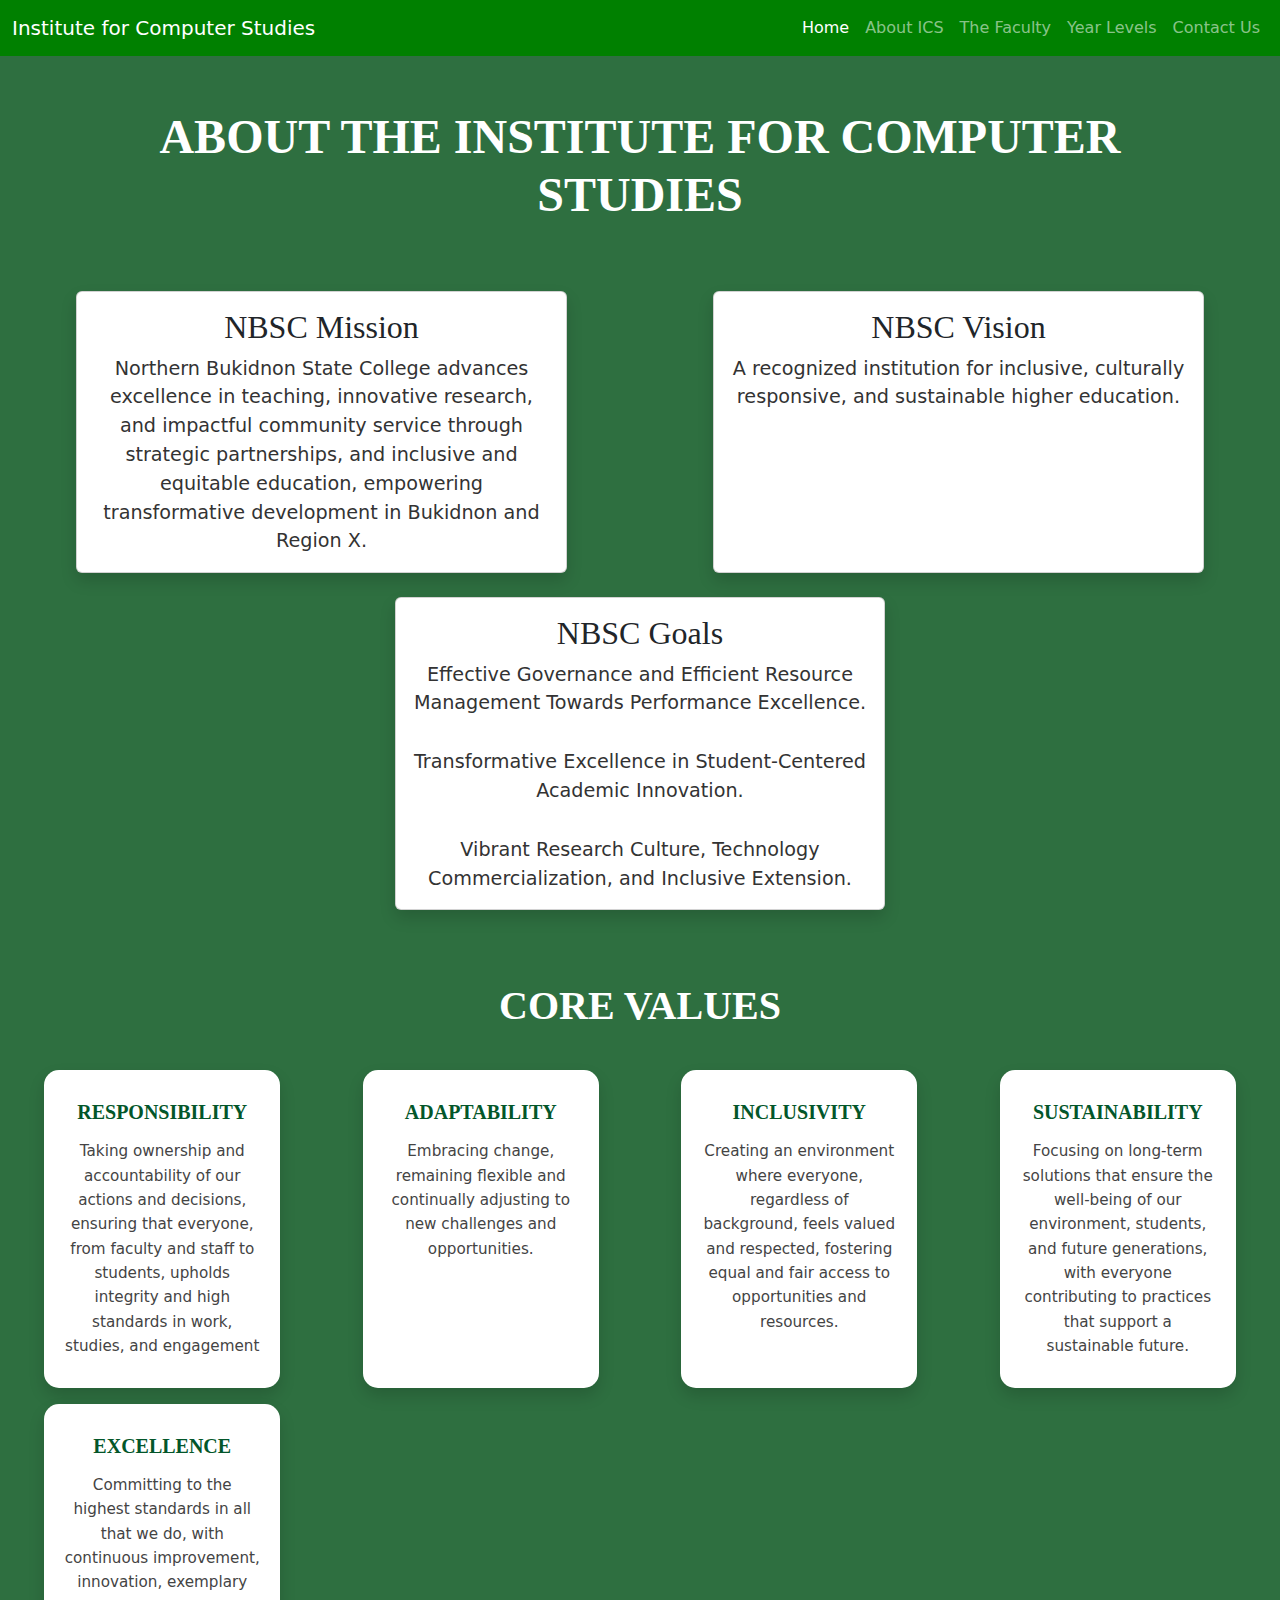
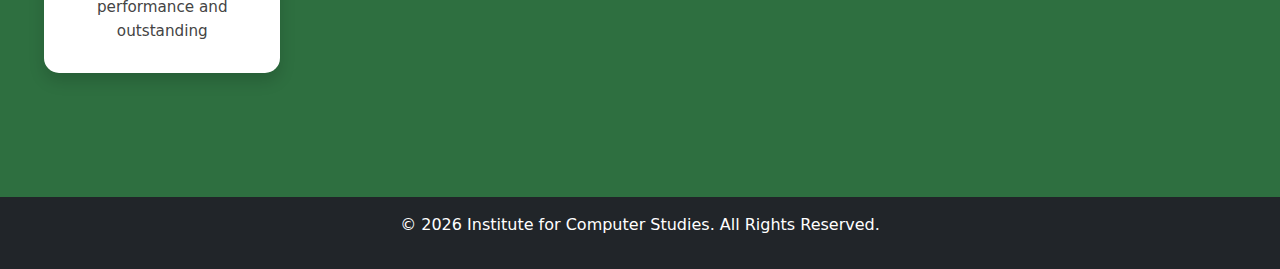
<file: about-ics.html>
<!DOCTYPE html>
<html lang="en">
<head>
    <meta charset="UTF-8">
    <meta name="viewport" content="width=device-width, initial-scale=1.0">
    <title>Institute for Computer Studies About ICS</title>
    <link href="https://cdn.jsdelivr.net/npm/bootstrap@5.3.3/dist/css/bootstrap.min.css" rel="stylesheet"
        integrity="sha384-QWTKZyjpPEjISv5WaRU9OFeRpok6YctnYmDr5pNlyT2bRjXh0JMhjY6hW+ALEwIH" crossorigin="anonymous">

    <link rel="stylesheet" href="style.css">
    <style>
    body {

    background-color: #2E6F40;
}
</style>
</head>
<body>
    <header>
        <nav class="navbar navbar-expand-lg navbar-dark fixed-top" style="background-color: green;">
            <div class="container-fluid">
                <a class="navbar-brand" href="index.html">Institute for Computer Studies</a>
                <button class="navbar-toggler" type="button" data-bs-toggle="collapse" data-bs-target="#navbarNav"
                    aria-controls="navbarNav" aria-expanded="false" aria-label="Toggle navigation">
                    <span class="navbar-toggler-icon"></span>
                </button>
                <div class="collapse navbar-collapse" id="navbarNav">
                    <ul class="navbar-nav ms-auto">
                        <li class="nav-item"><a class="nav-link active" aria-current="page" href="index.html">Home</a>
                        </li>
                        <li class="nav-item"><a class="nav-link" href="about-ics.html">About ICS</a></li>
                        <li class="nav-item"><a class="nav-link" href="faculty.html">The Faculty</a></li>
                        <li class="nav-item"><a class="nav-link" href="yearlevels.html">Year Levels</a></li>
                        <li class="nav-item"><a class="nav-link" href="contact.html">Contact Us</a></li>
                    </ul>
                </div>
            </div>
        </nav>
    </header>

    <main class="about-page-body">
        <div class="container py-5">
            <h2>About the Institute for Computer Studies</h2>
        </div>
        <div class="row">
            <div class="col-md-6 mb-4">
                <div class="card h-100 shadow mission-vision-goals">
                    <div class="card-body">
                        <h5 class="card-title">NBSC Mission</h5>
                        <p class="card-text">
                            Northern Bukidnon State College advances excellence in teaching, innovative research, and
                            impactful community service through strategic partnerships, and inclusive and equitable
                            education, empowering transformative development in Bukidnon and Region X.
                        </p>
                    </div>
                </div>
            </div>
            <div class="col-md-6 mb-4">
                <div class="card h-100 shadow mission-vision-goals">
                    <div class="card-body">
                        <h5 class="card-title">NBSC Vision</h5>
                        <p class="card-text">
                            A recognized institution for inclusive, culturally responsive, and sustainable higher
                            education.
                        </p>
                    </div>
                </div>
            </div>
        </div>
        <div class="row justify-content-center">
            <div class="col-md-6 mb-4">
                <div class="card h-100 shadow mission-vision-goals">
                    <div class="card-body">
                        <h5 class="card-title">NBSC Goals</h5>
                        <p class="card-text">
                            Effective Governance and Efficient Resource Management Towards Performance Excellence.
                        </p>
                        <p class="card-text">
                            Transformative Excellence in Student-Centered Academic Innovation.
                        </p>
                        <p class="card-text">
                            Vibrant Research Culture, Technology Commercialization, and Inclusive Extension.
                        </p>
                    </div>
                </div>
            </div>
        </div>
    </section>
    <section class="my-5">
        <h2>Core Values</h2>
        <div class="row text-center">
            <div class="col-lg-3 col-sm-6 mb-3">
                <div class="card h-100 shadow">
                    <div class="card-body">
                        <h5 class="card-title">Responsibility</h5>
                        <p class="card-text">Taking ownership and accountability of our actions and decisions, ensuring
                            that everyone, from faculty and staff to students, upholds integrity and high standards in
                            work, studies, and engagement</p>
                    </div>
                </div>
            </div>
            <div class="col-lg-3 col-sm-6 mb-3">
                <div class="card h-100 shadow">
                    <div class="card-body">
                        <h5 class="card-title">Adaptability</h5>
                        <p class="card-text">Embracing change, remaining flexible and continually adjusting to new
                            challenges and opportunities.</p>
                    </div>
                </div>
            </div>
            <div class="col-lg-3 col-sm-6 mb-3">
                <div class="card h-100 shadow">
                    <div class="card-body">
                        <h5 class="card-title">Inclusivity</h5>
                        <p class="card-text">Creating an environment where everyone, regardless of background, feels
                            valued and respected, fostering equal and fair access to opportunities and resources.</p>
                    </div>
                </div>
            </div>
            <div class="col-lg-3 col-sm-6 mb-3">
                <div class="card h-100 shadow">
                    <div class="card-body">
                        <h5 class="card-title">Sustainability</h5>
                        <p class="card-text">Focusing on long-term solutions that ensure the well-being of our
                            environment, students, and future generations, with everyone contributing to practices that
                            support a sustainable future.</p>
                    </div>
                </div>
            </div>
            <div class="col-lg-3 col-sm-6 mb-3">
                <div class="card h-100 shadow">
                    <div class="card-body">
                        <h5 class="card-title">Excellence</h5>
                        <p class="card-text">Committing to the highest standards in all that we do, with continuous
                            improvement, innovation, exemplary performance and outstanding</p>
                    </div>
                </div>
            </div>
    </section>
    </main>
    <footer class="bg-dark text-white text-center py-3">
        <p>&copy; 2026 Institute for Computer Studies. All Rights Reserved.</p>
    </footer>
</body>
<script src="script.js"></script>
</html>
</file>
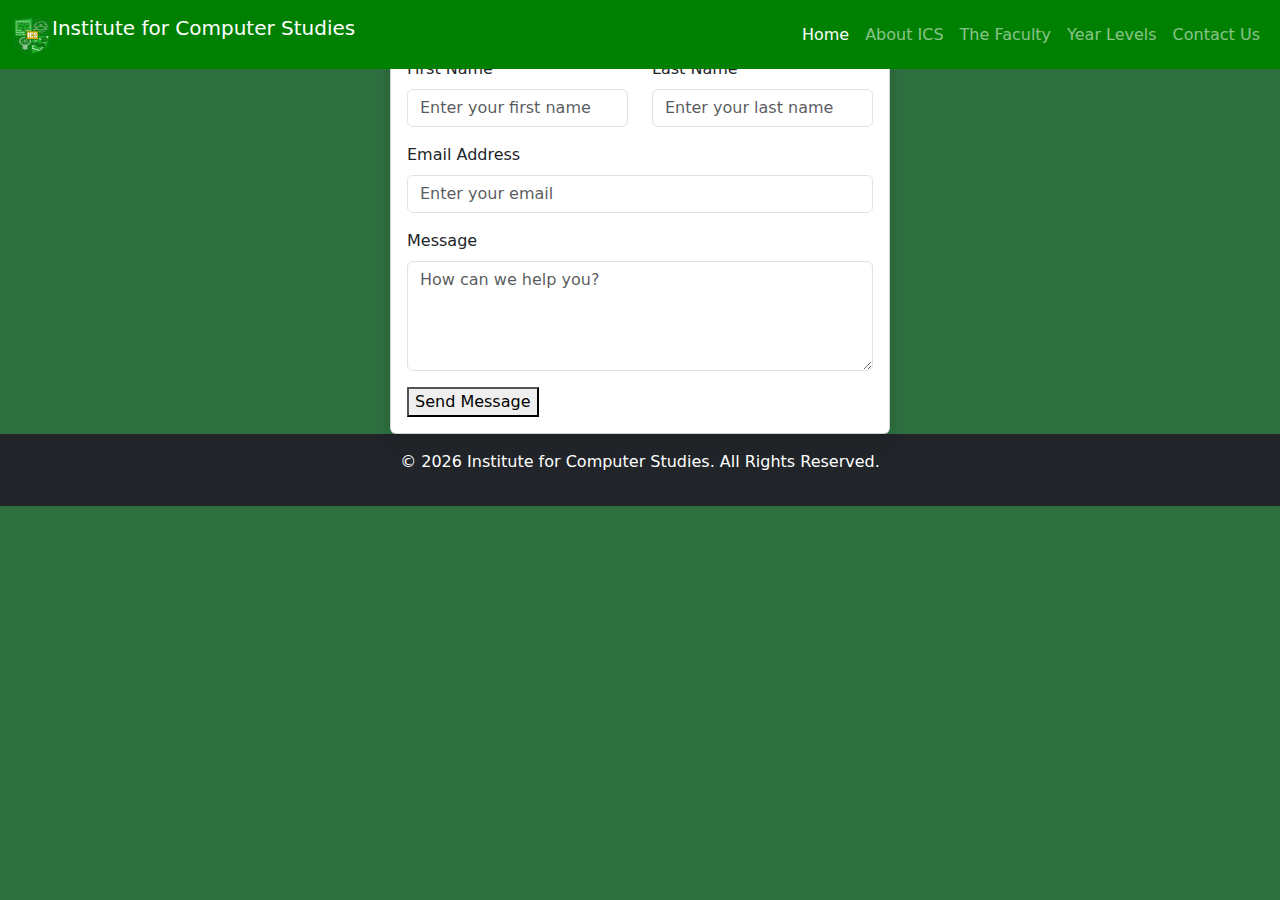
<file: contact.html>
<!DOCTYPE html>
<html lang="en">
<head>
    <meta charset="UTF-8">
    <meta name="viewport" content="width=device-width, initial-scale=1.0">
    <title>Institute for Computer Studies Contact Us</title>
    <link href="https://cdn.jsdelivr.net/npm/bootstrap@5.3.3/dist/css/bootstrap.min.css" rel="stylesheet"
        integrity="sha384-QWTKZyjpPEjISv5WaRU9OFeRpok6YctnYmDr5pNlyT2bRjXh0JMhjY6hW+ALEwIH" crossorigin="anonymous">

    <link rel="stylesheet" href="style.css">
    <style>
    body {

    background-color: #2E6F40;
}
</style>
</head>
<body>
    <header>
        <nav class="navbar navbar-expand-lg navbar-dark fixed-top" style="background-color: green;">
            <div class="container-fluid">
                <a class="navbar-brand" href="index.html"><img src="images/ICS Official Logo (Version4).png" alt="ICS Logo" width="40" height="40" class="d-inline-block align-text-top">Institute for Computer Studies</a>
                <button class="navbar-toggler" type="button" data-bs-toggle="collapse" data-bs-target="#navbarNav"
                    aria-controls="navbarNav" aria-expanded="false" aria-label="Toggle navigation">
                    <span class="navbar-toggler-icon"></span>
                </button>
                <div class="collapse navbar-collapse" id="navbarNav">
                    <ul class="navbar-nav ms-auto">
                        <li class="nav-item"><a class="nav-link active" aria-current="page" href="index.html">Home</a>
                        </li>
                        <li class="nav-item"><a class="nav-link" href="about-ics.html">About ICS</a></li>
                        <li class="nav-item"><a class="nav-link" href="faculty.html">The Faculty</a></li>
                        <li class="nav-item"><a class="nav-link" href="yearlevels.html">Year Levels</a></li>
                        <li class="nav-item"><a class="nav-link" href="contact.html">Contact Us</a></li>
                    </ul>
                </div>
            </div>
        </nav>
    </header>

    <main class="note-section d-flex justify-content-center">
    <div class="card shadow" style="max-width: 500px; width: 100%;">
        <div class="card-body">
            <h5 class="card-title mb-3">Contact Us</h5>

            <form class="contact-form">
                <div class="row">
                    <div class="col-md-6 mb-3">
                        <label class="form-label">First Name</label>
                        <input type="text" class="form-control" placeholder="Enter your first name" required>
                    </div>

                    <div class="col-md-6 mb-3">
                        <label class="form-label">Last Name</label>
                        <input type="text" class="form-control" placeholder="Enter your last name" required>
                    </div>
                </div>

                <div class="mb-3">
                    <label class="form-label">Email Address</label>
                    <input type="email" class="form-control" placeholder="Enter your email" required>
                </div>

                <div class="mb-3">
                    <label class="form-label">Message</label>
                    <textarea class="form-control" rows="4" placeholder="How can we help you?" required></textarea>
                </div>

                <button id="sendBtn" type="button">Send Message</button>
            </form>
        </div>
    </div>
</main>

 <footer class="bg-dark text-white text-center py-3">
        <p>&copy; 2026 Institute for Computer Studies. All Rights Reserved.</p>
    </footer>
</body>
<script src="script.js"></script>
</html>
</file>
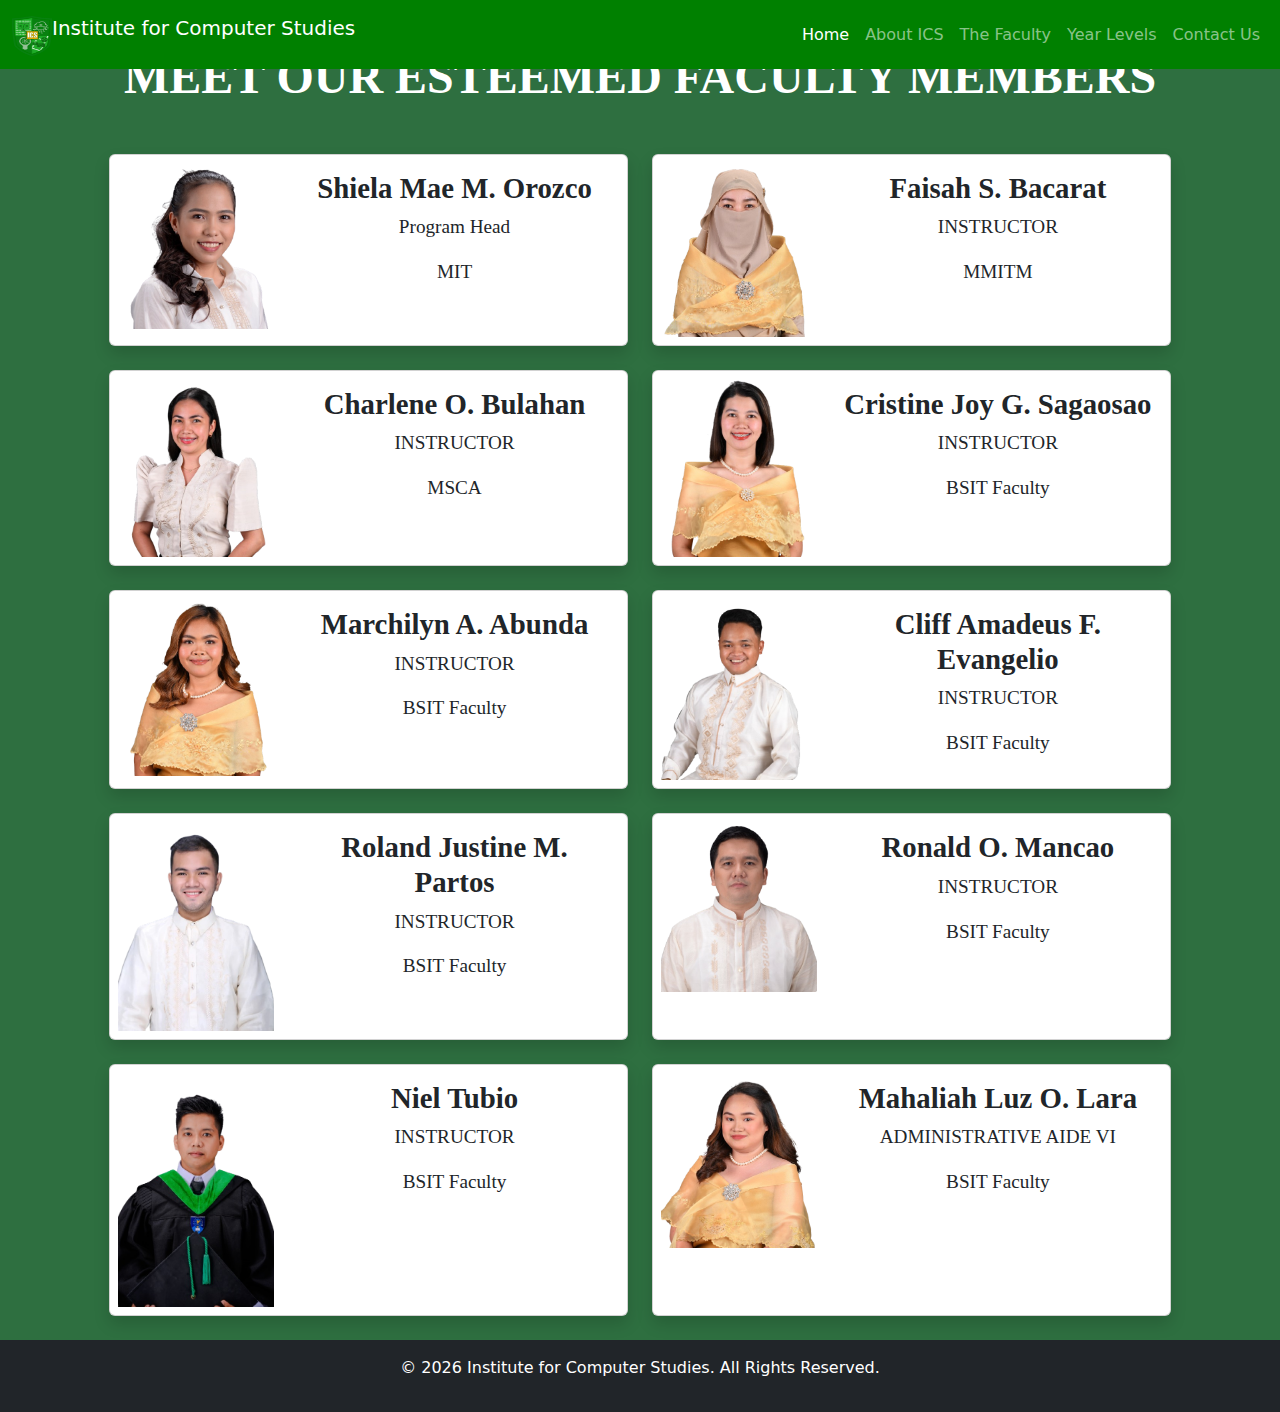
<file: faculty.html>
<!DOCTYPE html>
<html lang="en">
<head>
    <meta charset="UTF-8">
    <meta name="viewport" content="width=device-width, initial-scale=1.0">
    <title>Institute for Computer Studies Faculty</title>
    <link href="https://cdn.jsdelivr.net/npm/bootstrap@5.3.3/dist/css/bootstrap.min.css" rel="stylesheet"
        integrity="sha384-QWTKZyjpPEjISv5WaRU9OFeRpok6YctnYmDr5pNlyT2bRjXh0JMhjY6hW+ALEwIH" crossorigin="anonymous">

    <link rel="stylesheet" href="style.css">
    <style>
        body {
            background-color: #2E6F40;
        }
    </style>
</head>
<body>
    <header>
        <nav class="navbar navbar-expand-lg navbar-dark fixed-top" style="background-color: green;">
            <div class="container-fluid">
                <a class="navbar-brand" href="index.html"><img src="images/ICS Official Logo (Version4).png" alt="ICS Logo" width="40" height="40" class="d-inline-block align-text-top">Institute for Computer Studies</a>
                <button class="navbar-toggler" type="button" data-bs-toggle="collapse" data-bs-target="#navbarNav"
                    aria-controls="navbarNav" aria-expanded="false" aria-label="Toggle navigation">
                    <span class="navbar-toggler-icon"></span>
                </button>
                <div class="collapse navbar-collapse" id="navbarNav">
                    <ul class="navbar-nav ms-auto">
                        <li class="nav-item"><a class="nav-link active" aria-current="page" href="index.html">Home</a>
                        </li>
                        <li class="nav-item"><a class="nav-link" href="about-ics.html">About ICS</a></li>
                        <li class="nav-item"><a class="nav-link" href="faculty.html">The Faculty</a></li>
                        <li class="nav-item"><a class="nav-link" href="yearlevels.html">Year Levels</a></li>
                        <li class="nav-item"><a class="nav-link" href="contact.html">Contact Us</a></li>
                    </ul>
                </div>
            </div>
        </nav>
    </header>
    <main class="faculty-section">
        <h2 class="text-center text-white my-5">Meet Our Esteemed Faculty Members</h2>
         <div class="row">
                <div class="col-md-5 mb-4">
                    <div class="card shadow h-100">
                        <div class="row g-0">
                            <div class="col-md-4">
                            <img src="images/Maam_Shiela.png" class="img-fluid rounded-start p-2" alt="Faculty Head 1">
                            </div>
                            <div class="col-md-8">
                                <div class="card-body">
                                    <h5 class="card-title">Shiela Mae M. Orozco</h5>
                                    <p class="card-text">Program Head</p>
                                    <p class="card-text">MIT</p>
                                </div>
                            </div>
                        </div>
                    </div>
                </div>
                
                <div class="col-md-5 mb-4">
                    <div class="card shadow h-100">
                        <div class="row g-0">
                            <div class="col-md-4">
                            <img src="images/Maam_Fai.png" class="img-fluid rounded-start p-2" alt="Faculty Head 1">
                            </div>
                            <div class="col-md-8">
                                <div class="card-body">
                                    <h5 class="card-title">Faisah S. Bacarat</h5>
                                    <p class="card-text">INSTRUCTOR</p>
                                    <p class="card-text">MMITM</p>
                                </div>
                            </div>
                        </div>
                    </div>
                </div>
                
                <div class="col-md-5 mb-4">
                    <div class="card shadow h-100">
                        <div class="row g-0">
                            <div class="col-md-4">
                            <img src="images/Maam_Charlene.png" class="img-fluid rounded-start p-2" alt="Faculty Head 1">
                            </div>
                            <div class="col-md-8">
                                <div class="card-body">
                                    <h5 class="card-title">Charlene O. Bulahan</h5>
                                    <p class="card-text">INSTRUCTOR</p>
                                    <p class="card-text">MSCA</p>
                                </div>
                            </div>
                        </div>
                    </div>
                </div>
                
                <div class="col-md-5 mb-4">
                    <div class="card shadow h-100">
                        <div class="row g-0">
                            <div class="col-md-4">
                            <img src="images/Maam_Tine.png" class="img-fluid rounded-start p-2" alt="Faculty Head 1">
                            </div>
                            <div class="col-md-8">
                                <div class="card-body">
                                    <h5 class="card-title">Cristine Joy G. Sagaosao</h5>
                                    <p class="card-text">INSTRUCTOR</p>
                                    <p class="card-text">BSIT Faculty</p>
                                </div>
                            </div>
                        </div>
                    </div>
                </div>
                
                <div class="col-md-5 mb-4">
                    <div class="card shadow h-100">
                        <div class="row g-0">
                            <div class="col-md-4">
                            <img src="images/Maam_March.png" class="img-fluid rounded-start p-2" alt="Faculty Head 1">
                            </div>
                            <div class="col-md-8">
                                <div class="card-body">
                                    <h5 class="card-title">Marchilyn A. Abunda</h5>
                                    <p class="card-text">INSTRUCTOR</p>
                                    <p class="card-text">BSIT Faculty</p>
                                </div>
                            </div>
                        </div>
                    </div>
                </div>
                 
                <div class="col-md-5 mb-4">
                    <div class="card shadow h-100">
                        <div class="row g-0">
                            <div class="col-md-4">
                            <img src="images/Sir_cliff.png" class="img-fluid rounded-start p-2" alt="Faculty Head 1">
                            </div>
                            <div class="col-md-8">
                                <div class="card-body">
                                    <h5 class="card-title">Cliff Amadeus F. Evangelio</h5>
                                    <p class="card-text">INSTRUCTOR</p>
                                    <p class="card-text">BSIT Faculty</p>
                                </div>
                            </div>
                        </div>
                    </div>
                </div>
               
                <div class="col-md-5 mb-4">
                    <div class="card shadow h-100">
                        <div class="row g-0">
                            <div class="col-md-4">
                            <img src="images/Sir_Justine.png" class="img-fluid rounded-start p-2" alt="Faculty Head 1">
                            </div>
                            <div class="col-md-8">
                                <div class="card-body">
                                    <h5 class="card-title">Roland Justine M. Partos</h5>
                                    <p class="card-text">INSTRUCTOR</p>
                                    <p class="card-text">BSIT Faculty</p>
                                </div>
                            </div>
                        </div>
                    </div>
                </div>
                
                <div class="col-md-5 mb-4">
                    <div class="card shadow h-100">
                        <div class="row g-0">
                            <div class="col-md-4">
                            <img src="images/Sir_Mancao.png" class="img-fluid rounded-start p-2" alt="Faculty Head 1">
                            </div>
                            <div class="col-md-8">
                                <div class="card-body">
                                    <h5 class="card-title">Ronald O. Mancao</h5>
                                    <p class="card-text">INSTRUCTOR</p>
                                    <p class="card-text">BSIT Faculty</p>
                                </div>
                            </div>
                        </div>
                    </div>
                </div>
                
                <div class="col-md-5 mb-4">
                    <div class="card shadow h-100">
                        <div class="row g-0">
                            <div class="col-md-4">
                            <img src="images/sir_Niel.png" class="img-fluid rounded-start p-2" alt="Faculty Head 1">
                            </div>
                            <div class="col-md-8">
                                <div class="card-body">
                                    <h5 class="card-title">Niel Tubio</h5>
                                    <p class="card-text">INSTRUCTOR</p>
                                    <p class="card-text">BSIT Faculty</p>
                                </div>
                            </div>
                        </div>
                    </div>
                </div>
             
                <div class="col-md-5 mb-4">
                    <div class="card shadow h-100">
                        <div class="row g-0">
                            <div class="col-md-4">
                            <img src="images/maam_Lara.png" class="img-fluid rounded-start p-2" alt="Faculty Head 1">
                            </div>
                            <div class="col-md-8">
                                <div class="card-body">
                                    <h5 class="card-title">Mahaliah Luz O. Lara</h5>
                                    <p class="card-text">ADMINISTRATIVE AIDE VI</p>
                                    <p class="card-text">BSIT Faculty</p>
                                </div>
                            </div>
                        </div>
                    </div>
                </div>
                </div>
    </main>

    <footer class="bg-dark text-white text-center py-3">
        <p>&copy; 2026 Institute for Computer Studies. All Rights Reserved.</p>
    </footer>
</body>
<script src="script.js"></script>
</html>
</file>
<file: style.css>
.main {
    position: relative;
    height: calc(100vh - 70px);
    /* hero area below the navbar */
    padding-top: 0;
    /* we will nudge the hero content itself */
    display: flex;
    align-items: flex-start;
    /* keep hero content from vertically centering so it doesn't overlap header */
    justify-content: center;
    color: #fff;
    overflow: visible;
    /* allow page to scroll */
}

.main .bg-img {
    position: absolute;
    inset: 0;
    width: 100%;
    height: 125%;
    /* slightly larger so we can shift image upward without exposing bottom */
    top: -16%;
    /* nudge image further upward so the "COMPUTER STUDIES" header sits nicely under the navbar */
    object-fit: cover;
    object-position: center 8%;
    /* slight focal adjustment toward the top */
    z-index: 0;
    transform: translateZ(0);
}

/* overlay to match screenshot (green top, darker bottom) */
.main .overlay {
    position: absolute;
    top: -16%;
    /* same as .bg-img */
    left: 0;
    width: 100%;
    height: 125%;
    z-index: 1;
    /* darker overlay that covers the whole image for better contrast */
    background: linear-gradient(180deg,
            rgba(3, 86, 42, 0.72) 0%,
            rgba(3, 86, 42, 0.68) 30%,
            rgba(5, 12, 26, 0.72) 65%,
            rgba(3, 6, 12, 0.9) 100%);
    pointer-events: none;
    /* allow clicks through overlay */
}

.hero-content {
    position: relative;
    z-index: 2;
    text-align: center;
    max-width: 1100px;
    padding: 4rem 1rem;
    padding-top: 12rem;
    /* move content further down for better spacing */
    margin-top: 0;
}

/* Slightly less offset on small screens so content remains readable */
@media (max-width: 768px) {
    .hero-content {
        padding-top: 7rem;
    }

    .hero-title {
        font-size: clamp(1.8rem, 6vw, 3rem);
    }
}

.hero-badge {
    display: inline-block;
    background: rgba(0, 128, 0, 0.12);
    border: 1px solid rgba(0, 128, 0, 0.25);
    color: #00b020;
    padding: 6px 14px;
    border-radius: 999px;
    font-weight: 600;
    letter-spacing: .06em;
    font-size: .85rem;
    margin-bottom: 1rem;
}

/* ensure header stays above the hero */
header .navbar {
    z-index: 1100;
}

.hero-title {
    font-family: Georgia, 'Times New Roman', serif;
    font-weight: 700;
    margin: 0 0 .5rem 0;
    color: #fff;
    font-size: clamp(2.2rem, 5vw, 4.5rem);
    line-height: 1.02;
}

.hero-title .accent {
    color: #00a020;
    /* green accent */
    display: block;
    font-size: clamp(1.8rem, 4.5vw, 3.8rem);
}

.hero-lead {
    max-width: 760px;
    margin: 1rem auto 2rem auto;
    color: rgba(255, 255, 255, 0.92);
    font-size: 1.1rem;
    line-height: 1.7;
}

.hero-ctas .btn {
    min-width: 200px;
    margin: 0 .5rem;
    padding: .9rem 1.4rem;
    border-radius: .35rem;
    font-weight: 600;
}

.btn-primary-custom {
    background: transparent;
    color: #fff;
    border: 1px solid rgba(255, 255, 255, 0.85);
}

.btn-accent {
    background: #00a020;
    color: #fff;
    border: 1px solid rgba(0, 160, 32, 0.95);
}

.about-page-body {
    background-color: #2E6F40; /* light background */
    padding: 60px 15px; /* top & bottom padding */
}

.about-page-body h2 {
    font-family: Georgia, 'Times New Roman', serif;
    color: white; /* dark green heading */
    margin-bottom: 20px;
    font-weight: 700;
    font-size: 3rem;
    text-transform: uppercase;
    text-align: center;
}
.about-page-body h5 {
    font-family: Georgia, 'Times New Roman', serif;
    font-size: 2rem;
    text-align: center;
}
.about-page-body p {
    font-size: 1.2rem;
    line-height: 1.5;
    color: #333;
    margin-bottom: 30px;
    text-align: center;
}

/* Arrange NBSC sections in a grid */
.about-page-body .col-md-6 {
    margin-bottom: 40px;
}

.about-page-body .card {
    max-width: 80%;
    margin: 0 auto;
}

/* Core Values Section */
.my-5 h2 {
    font-family: Georgia, 'Times New Roman', serif;
    text-align: center;
    font-weight: 700;
    color: white;
    margin-bottom: 40px;
    font-size: 2.5rem;
    text-transform: uppercase;
}

/* Core Values Cards */
.my-5 .card {
    border: none;
    border-radius: 15px;
    transition: transform 0.3s ease, box-shadow 0.3s ease;
}

.my-5 .card:hover {
    transform: translateY(-8px);
    box-shadow: 0 15px 30px rgba(0, 0, 0, 0.2);
}

.my-5 .card-body {
    padding: 30px 20px;
    text-align: center;
}

.my-5 .card-title {
    font-family: Georgia, 'Times New Roman', serif;
    font-size: 1.25rem;
    font-weight: 700;
    color: #03562a;
    margin-bottom: 15px;
    text-transform: uppercase;
}

.my-5 .card-text {
    font-size: 0.95rem;
    color: #444;
    line-height: 1.6;
}

/* Responsive Adjustments */
@media (max-width: 768px) {
    .about-page-body h2,
    .my-5 h2 {
        font-size: 1.6rem;
    }

    .my-5 .card-body {
        padding: 20px 15px;
    }
}

@media (max-width: 576px) {
    .about-page-body .col-md-6 {
        margin-bottom: 30px;
    }

    .my-5 .card {
        margin-bottom: 20px;
    }
}
.faculty-section h2{ 
    font-family: Georgia, 'Times New Roman', serif;
    color: white; /* dark green heading */
    margin-bottom: 20px;
    font-weight: 700;
    font-size: 3rem;
    text-transform: uppercase;
    text-align: center;
}
.faculty-section h5{
    font-family: Georgia, 'Times New Roman', serif;
    font-size: 1.8rem;
    font-weight: 800;
    text-align: center;
}
.faculty-section p{
    font-family: Georgia, 'Times New Roman', serif;
    font-size: 1.2rem;
    text-align: center;
}
.faculty-section .row {
    justify-content: center; /* centers the cards horizontally */
}
</file>
